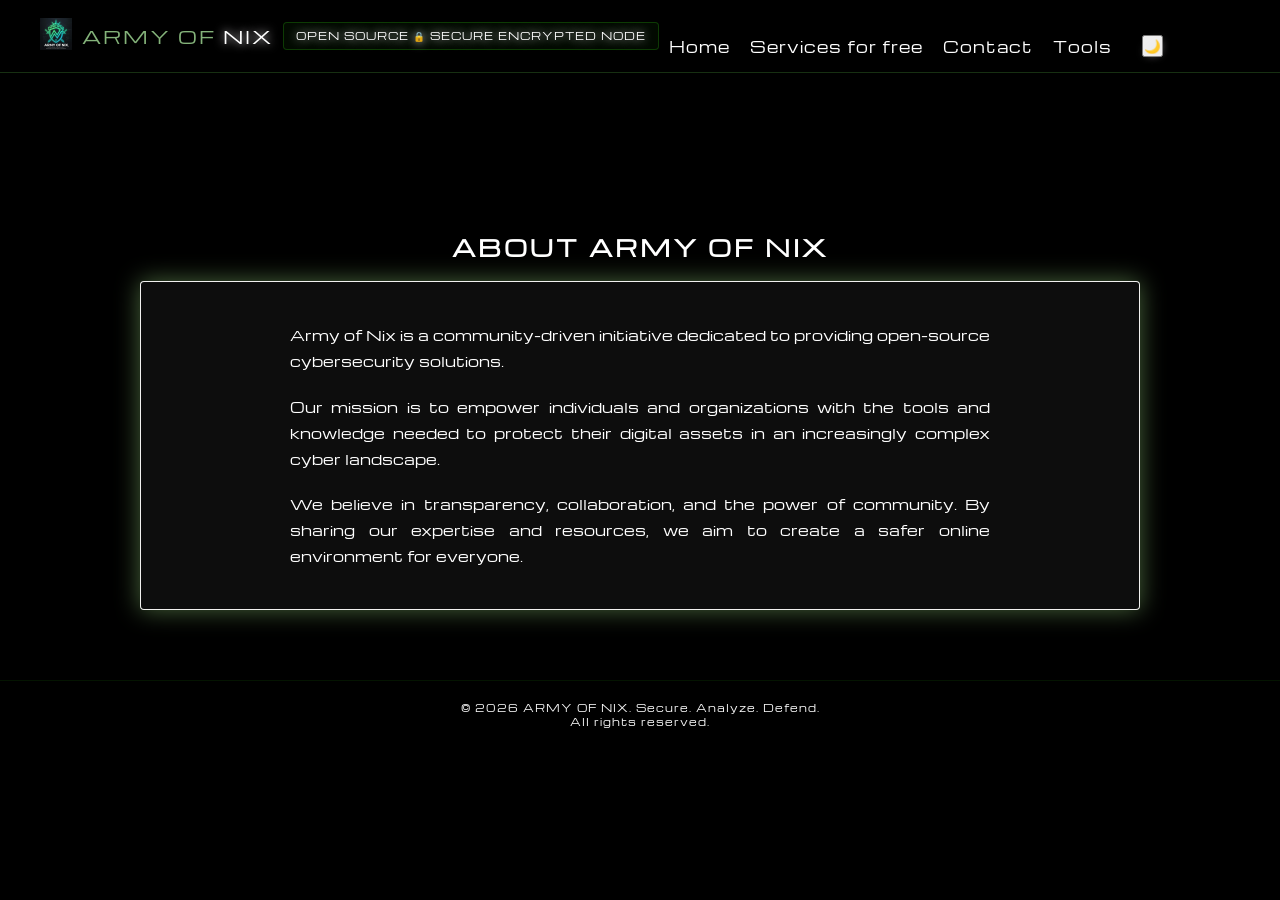
<file: about_us.html>
<!DOCTYPE html>
<html lang="en">
<head>
    <meta charset="UTF-8">
    <meta name="viewport" content="width=device-width, initial-scale=1.0">

    <title>Army of Nix | About Us</title>
        <link rel="icon" type="image/png" href="/img/nuevo-logo-de-aon.jpg">
        <link rel="stylesheet" href="/css/style.css">
    <link href="https://fonts.googleapis.com/css2?family=Michroma&family=Fira+Code:wght@400;500&display=swap" rel="stylesheet">
</head>
<body>
         

    <div class="content-wrapper">
        <header class="site-header">
            <div class="logo" style="display: flex; align-items: center; gap: 10px;">
            <a href="index.html">
            <img src="/img/nuevo-logo-de-aon.jpg" alt="Army of Nix Logo" style="height: 32px; width: auto;"></a>
            <div class="logo">ARMY OF <span>NIX</span>
            </div>
            <div class="header-right">
                <span class="security-badge">OPEN SOURCE 🔒 SECURE ENCRYPTED NODE</span>
            </div>
            <!-- Navigation Menu , Menu principal de navegacion a otras ventanas -->
            <div class="header-right">
        <nav class="menu">
            <ul>
                <a href="index.html">Home</a>
                <a href="services.html">Services for free</a>
                <a href="contact.html">Contact</a>
                <a href="tools.html">Tools</a>
                
            </ul>
              <!-- Botón de Tema Inicio -->
            <button id="theme-toggle" class="btn-theme-toggle" aria-label="Toggle Theme">
                <span id="theme-icon">🌙</span>
            </button>
            <!-- Botón de Tema Final -->
        </nav>
</div>
        </header>
    </div>

    <section class="about-us-section">
        <h1 class="about-us-title">About Army of Nix</h1>
        <div class="about-us-content">
        <p class="about-us-description">Army of Nix is a community-driven initiative dedicated to providing open-source cybersecurity solutions.</p>

        <p class="about-us-description">Our mission is to empower individuals and organizations with the tools and knowledge needed to protect their digital assets in an increasingly complex cyber landscape.</p>

        
    
        <p class="about-us-description">We believe in transparency, collaboration, and the power of community. By sharing our expertise and resources, we aim to create a safer online environment for everyone.</p>
    </div>
    </section>
<footer>
            <p>&copy; 2026 ARMY OF NIX. Secure. Analyze. Defend.</p>
            <p>All rights reserved.</p>
        </footer>
</body>
</html>
</file>
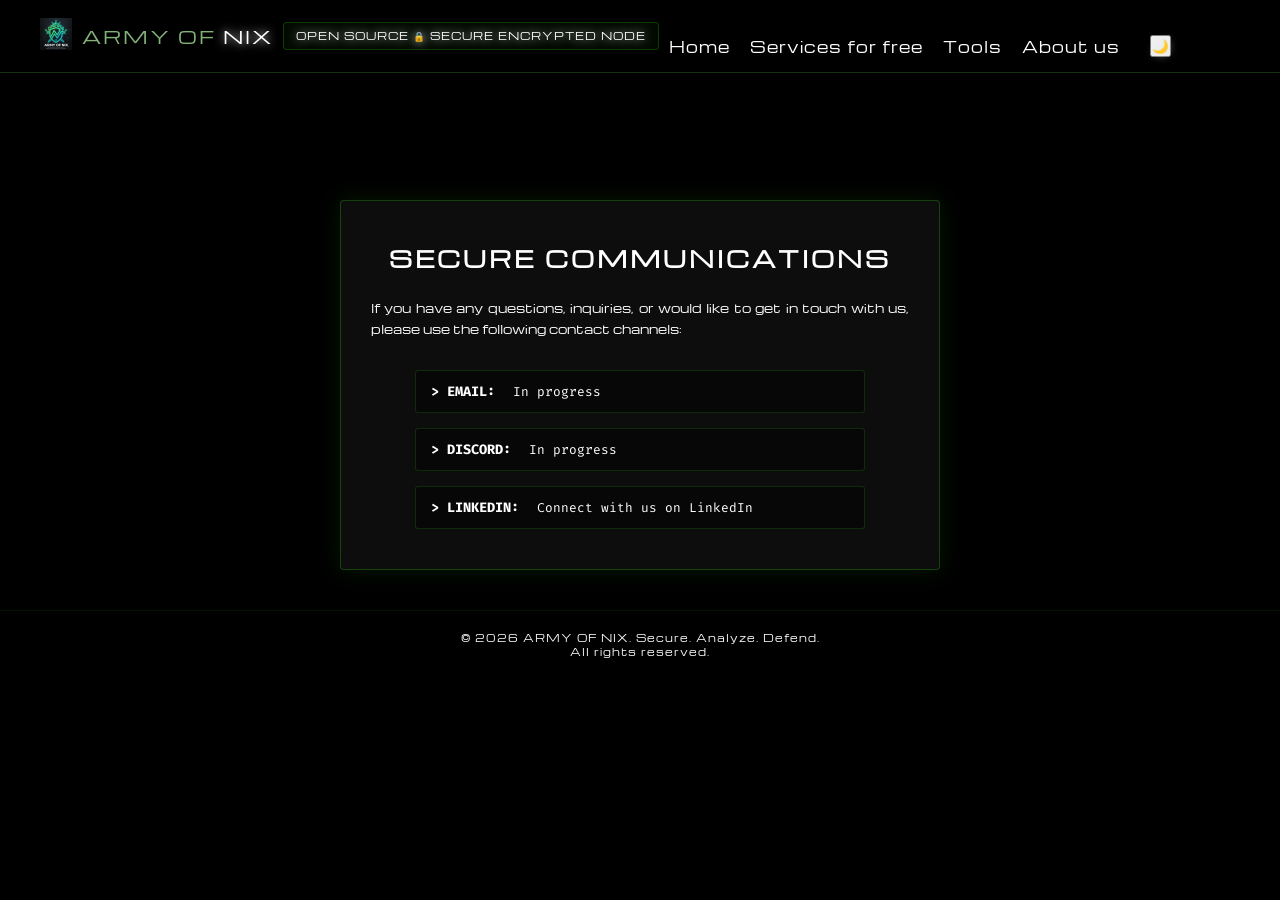
<file: contact.html>
<!DOCTYPE html>
<html lang="en">
<head>
    <meta charset="UTF-8">
    <meta name="viewport" content="width=device-width, initial-scale=1.0">
    <title>Army of Nix | Cyber Defense Terminal Comunity Open Source | Contact Us</title>
        <link rel="icon" type="image/png" href="/img/nuevo-logo-de-aon.jpg">
    <link rel="stylesheet" href="/css/style.css">
    <link href="https://fonts.googleapis.com/css2?family=Michroma&family=Fira+Code:wght@400;500&display=swap" rel="stylesheet"></head>
<body>

<div class="content-wrapper">
   <header class="site-header">
            <div class="logo" style="display: flex; align-items: center; gap: 10px;">
            <a href="index.html">
            <img src="/img/nuevo-logo-de-aon.jpg" alt="Army of Nix Logo" style="height: 32px; width: auto;"></a>
            <div class="logo">ARMY OF <span>NIX</span>
            </div>
            <div class="header-right">
                <span class="security-badge">OPEN SOURCE 🔒 SECURE ENCRYPTED NODE</span>
            </div>
            <!-- Navigation Menu , Menu principal de navegacion a otras ventanas -->
            <div class="header-right">
        <nav class="menu">
            <ul>
                <a href="index.html">Home</a>
                <a href="services.html">Services for free</a>
                <a href="tools.html">Tools</a>
                <a href="about_us.html">About us</a>
            </ul>
              <!-- Botón de Tema Inicio -->
            <button id="theme-toggle" class="btn-theme-toggle" aria-label="Toggle Theme">
                <span id="theme-icon">🌙</span>
            </button>
            <!-- Botón de Tema Final -->
        </nav>
</div>
        </header>

    </div class="contact-wrapper">

    <div class="contact-section HUD-frame">
    <h1 class="contact-title">SECURE COMMUNICATIONS</h1>
    <p class="contact-description">
        If you have any questions, inquiries, or would like to get in touch with us, please use the following contact channels:
    </p>
    <ul class="contact-info">
        <li>
            <span class="prompt-symbol">> EMAIL:</span> 
            <a href="mailto:contact@armyofnix.org">In progress</a>
        </li>
        <li>
            <span class="prompt-symbol">> DISCORD:</span> 
            <a href="#Discord" class="discord-link">In progress</a>
        </li>
        <li>
            <span class="prompt-symbol">> LINKEDIN:</span> 
            <a href="https://www.linkedin.com/company/army-of-nix" class="linkedin-link">Connect with us on LinkedIn</a>
        </li>
    </ul>
</div>

<footer>
    <p>&copy; 2026 ARMY OF NIX. Secure. Analyze. Defend.</p>
    <p>All rights reserved.</p>
</footer>
<script src="/js/matrix.js"></script>
</body>
</html>
</file>
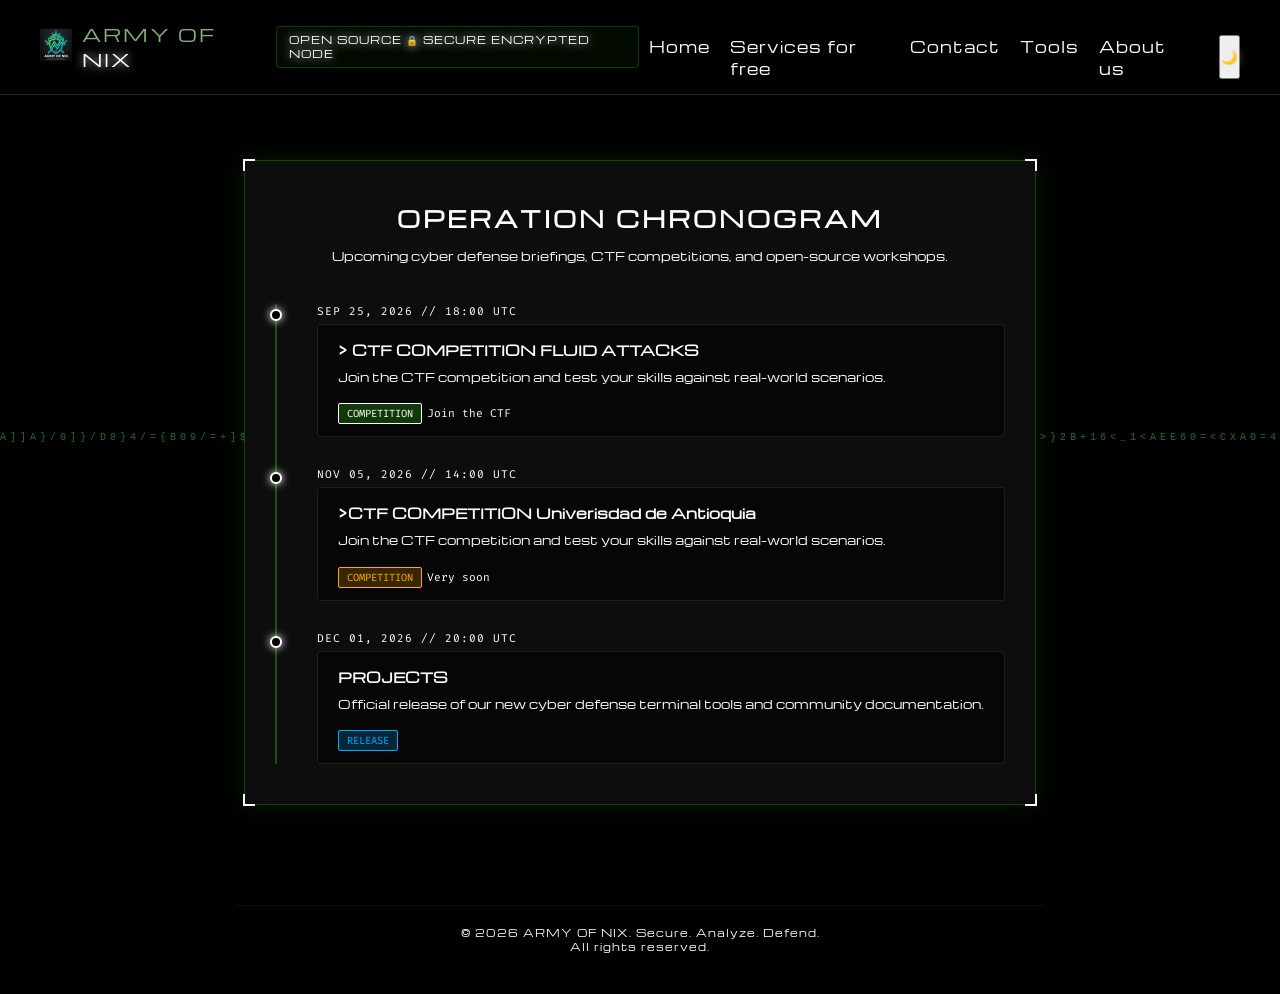
<file: events.html>
<!DOCTYPE html>
<html lang="en">
<head>
    <meta charset="UTF-8">
    <meta name="viewport" content="width=device-width, initial-scale=1.0">
    <link rel="icon" type="image/png" href="/nuevo-logo de aon.jpg">
    <title> Events | Army of Nix </title>
        <link rel="stylesheet" href="/css/style.css">
            <link rel="icon" type="image/png" href="/img/nuevo-logo-de-aon.jpg">
        <link href="https://fonts.googleapis.com/css2?family=Michroma&family=Fira+Code:wght@400;500&display=swap" rel="stylesheet">
        <canvas id="cyber-matrix-canvas"></canvas>
    
</head>
<body>
    
    <div class="content-wrapper">
        <header class="site-header">
            <div class="logo" style="display: flex; align-items: center; gap: 10px;">
            <a href="index.html">
            <img src="/img/nuevo-logo-de-aon.jpg" alt="Army of Nix Logo" style="height: 32px; width: auto;"></a>
            <div class="logo">ARMY OF <span>NIX</span>
            </div>
            <div class="header-right">
                <span class="security-badge">OPEN SOURCE 🔒 SECURE ENCRYPTED NODE</span>
            </div>
            <!-- Navigation Menu , Menu principal de navegacion a otras ventanas -->
            <div class="header-right">
        <nav class="menu">
            <ul>
                <a href="index.html">Home</a>
                <a href="services.html">Services for free</a>
                <a href="contact.html">Contact</a>
                <a href="tools.html">Tools</a>
                <a href="about_us.html">About us</a>
            </ul>
              <!-- Botón de Tema Inicio -->
            <button id="theme-toggle" class="btn-theme-toggle" aria-label="Toggle Theme">
                <span id="theme-icon">🌙</span>
            </button>
            <!-- Botón de Tema Final -->
        </nav>
</div>
        </header>

<section class="events-section HUD-frame">
    <!-- Esquinas HUD Estilo Táctico -->
    <div class="hud-corner top-left"></div>
    <div class="hud-corner top-right"></div>
    <div class="hud-corner bottom-left"></div>
    <div class="hud-corner bottom-right"></div>

    <h1 class="events-title">OPERATION CHRONOGRAM</h1>
    <p class="events-description">Upcoming cyber defense briefings, CTF competitions, and open-source workshops.</p>

    <!-- Cronograma / Timeline -->
    <div class="timeline">

        <!-- Evento 1 -->
        <div class="timeline-item">
            <div class="timeline-dot"></div>
            <div class="timeline-date">SEP 25, 2026 // 18:00 UTC</div>
            <div class="timeline-content">
                <h3>> CTF COMPETITION FLUID ATTACKS</h3>
                <p>Join the CTF competition and test your skills against real-world scenarios.</p>
                <span class="event-badge badge-live">COMPETITION</span>
                <a class="links" href="https://fluidattacks.com/ctf" target="_blank">Join the CTF</a>
            </div>
        </div>

        <!-- Evento 2 -->
        <div class="timeline-item">
            <div class="timeline-dot"></div>
            <div class="timeline-date">NOV 05, 2026 // 14:00 UTC</div>
            <div class="timeline-content">
                <h3>>CTF COMPETITION Univerisdad de Antioquia</h3>
                <p>Join the CTF competition and test your skills against real-world scenarios.</p>
                <span class="event-badge badge-upcoming">COMPETITION</span>
                <a class="links" href="#more info" target="_blank">Very soon</a>
            </div>
        </div>

        <!-- Evento 3 -->
        <div class="timeline-item">
            <div class="timeline-dot"></div>
            <div class="timeline-date">DEC 01, 2026 // 20:00 UTC</div>
            <div class="timeline-content">
                <h3>PROJECTS</h3>
                <p>Official release of our new cyber defense terminal tools and community documentation.</p>
                <span class="event-badge badge-release">RELEASE</span>
            </div>
        </div>

    </div>
</section>

 <footer>
            <p>&copy; 2026 ARMY OF NIX. Secure. Analyze. Defend.</p>
            <p>All rights reserved.</p>
        </footer>  
    </div>

        <script src="/js/scanner.js"></script>
        <script src="/js/matrix.js"></script>
</file>
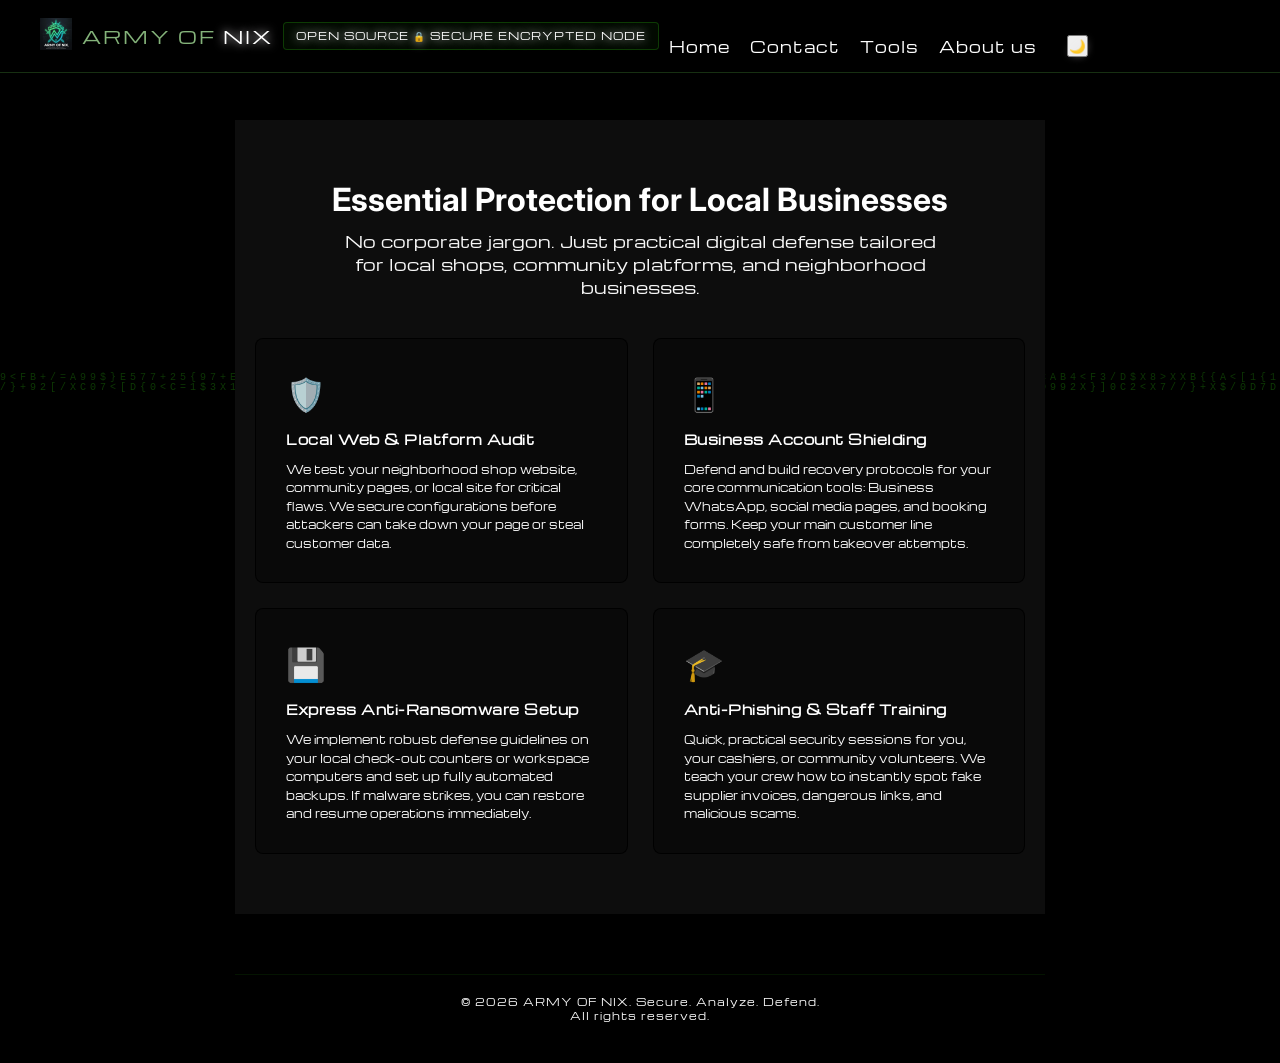
<file: services.html>
<!DOCTYPE html>
<html lang="en">
<head>
    <meta charset="UTF-8">
    <meta name="viewport" content="width=device-width, initial-scale=1.0">
    <title>Services | Army of Nix </title>
        <link rel="icon" type="image/png" href="/img/nuevo-logo-de-aon.jpg">
    <link rel="stylesheet" href="/css/style.css">
    <link href="https://fonts.googleapis.com/css2?family=Michroma&family=Fira+Code:wght@400;500&family=Inter:wght@400;600&display=swap" rel="stylesheet">
</head>
<body>
    
    <canvas id="cyber-matrix-canvas"></canvas>

    <div class="content-wrapper">
        <header class="site-header">
            <div class="logo" style="display: flex; align-items: center; gap: 10px;">
            <a href="index.html">
            <img src="/img/nuevo-logo-de-aon.jpg" alt="Army of Nix Logo" style="height: 32px; width: auto;"></a>
            <div class="logo">ARMY OF <span>NIX</span>
            </div>
            <div class="header-right">
                <span class="security-badge">OPEN SOURCE 🔒 SECURE ENCRYPTED NODE</span>
            </div>
            <!-- Navigation Menu , Menu principal de navegacion a otras ventanas -->
            <div class="header-right">
        <nav class="menu">
            <ul>
                <a href="index.html">Home</a>
                <a href="contact.html">Contact</a>
                <a href="tools.html">Tools</a>
                <a href="about_us.html">About us</a>
            </ul>
              <!-- Botón de Tema Inicio -->
            <button id="theme-toggle" class="btn-theme-toggle" aria-label="Toggle Theme">
                <span id="theme-icon">🌙</span>
            </button>
            <!-- Botón de Tema Final -->
        </nav>
</div>
        </header>


        <section class="services-section">
            <h2 class="section-title">Essential Protection for Local Businesses</h2>
            <p class="section-subtitle">No corporate jargon. Just practical digital defense tailored for local shops, community platforms, and neighborhood businesses.</p>

            <div class="services-grid">
                
                <div class="service-card">
                    <div class="card-icon">🛡️</div>
                    <h3 class="card-title">Local Web & Platform Audit</h3>
                    <p class="card-description">We test your neighborhood shop website, community pages, or local site for critical flaws. We secure configurations before attackers can take down your page or steal customer data.</p>
                </div>
                
                <div class="service-card">
                    <div class="card-icon">📱</div>
                    <h3 class="card-title">Business Account Shielding</h3>
                    <p class="card-description">Defend and build recovery protocols for your core communication tools: Business WhatsApp, social media pages, and booking forms. Keep your main customer line completely safe from takeover attempts.</p>
                </div>
                
                <div class="service-card">
                    <div class="card-icon">💾</div>
                    <h3 class="card-title">Express Anti-Ransomware Setup</h3>
                    <p class="card-description">We implement robust defense guidelines on your local check-out counters or workspace computers and set up fully automated backups. If malware strikes, you can restore and resume operations immediately.</p>
                </div>

                <div class="service-card">
                    <div class="card-icon">🎓</div>
                    <h3 class="card-title">Anti-Phishing & Staff Training</h3>
                    <p class="card-description">Quick, practical security sessions for you, your cashiers, or community volunteers. We teach your crew how to instantly spot fake supplier invoices, dangerous links, and malicious scams.</p>
                </div>

            </div>
        </section>
        <footer>
            <p>&copy; 2026 ARMY OF NIX. Secure. Analyze. Defend.</p>
            <p>All rights reserved.</p>
        </footer>
    </div>
    
<script src="/js/script.js"></script>
</body>
</html>
</file>
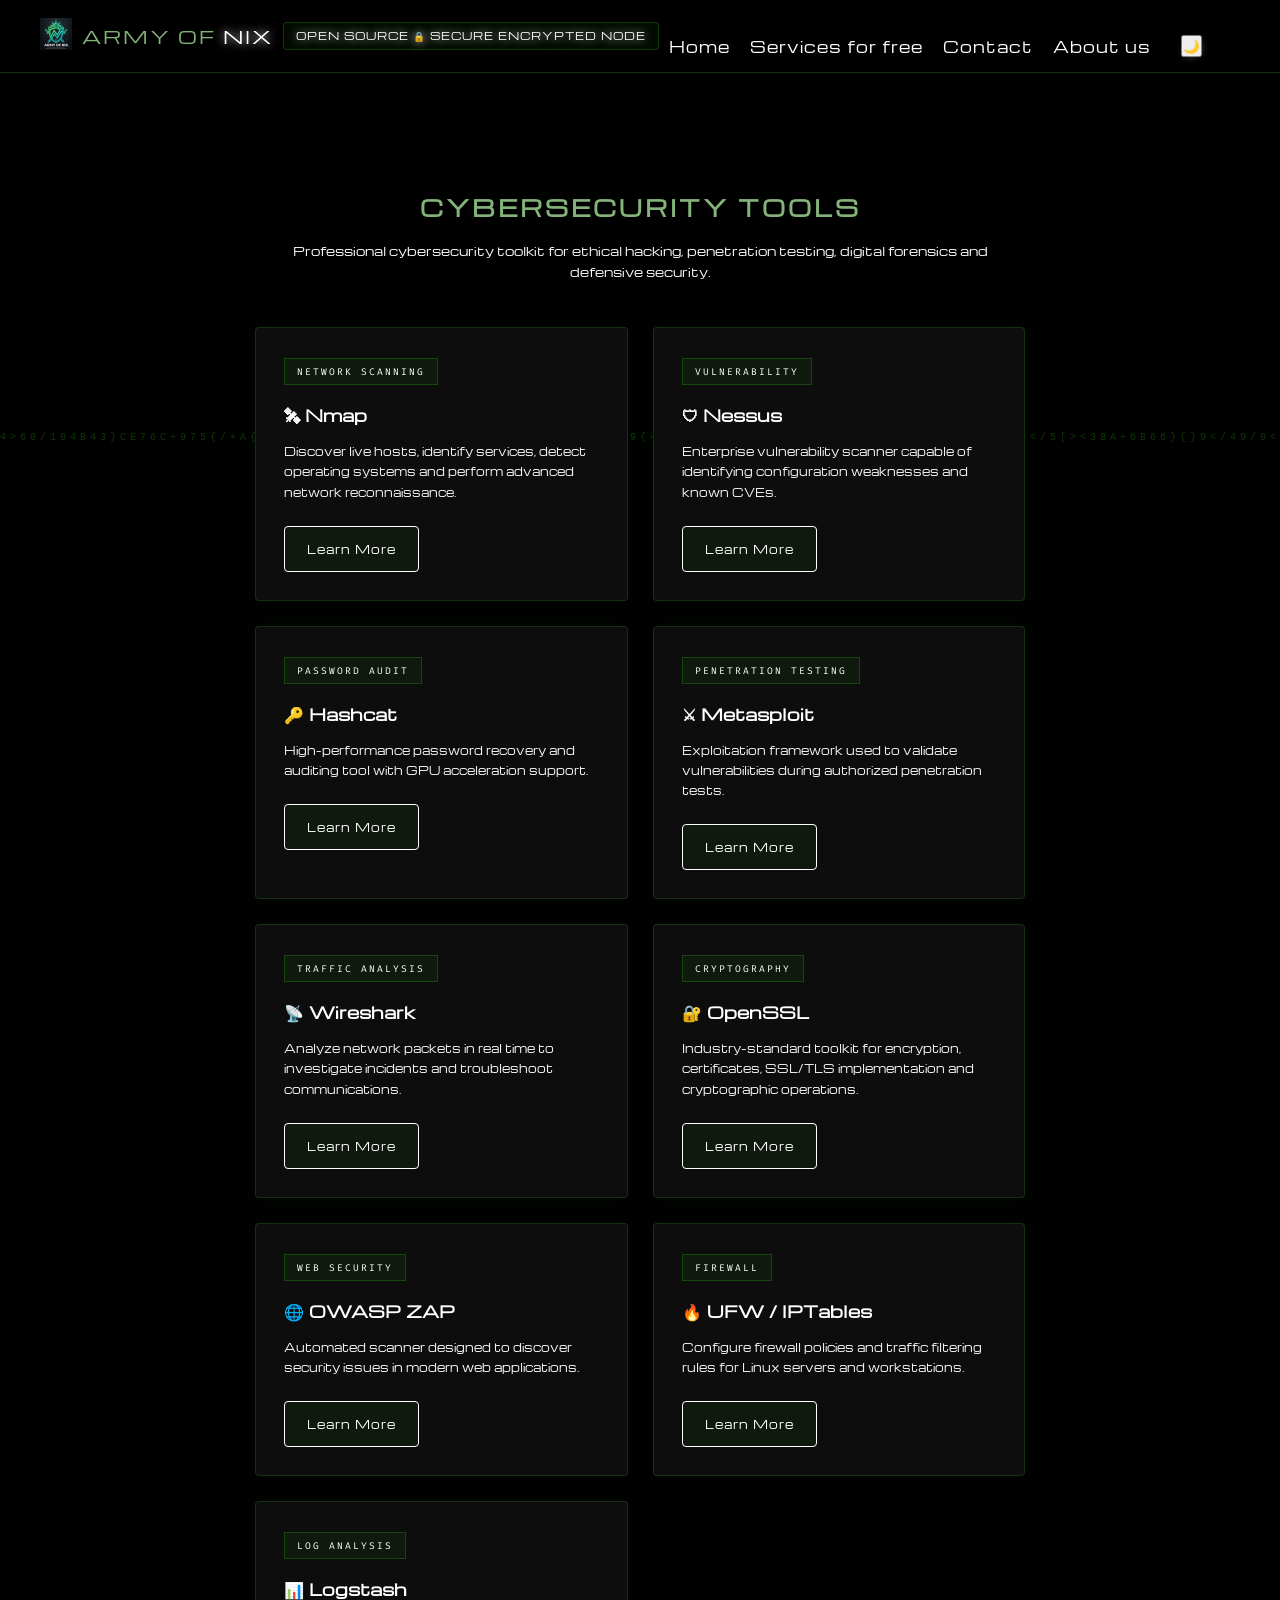
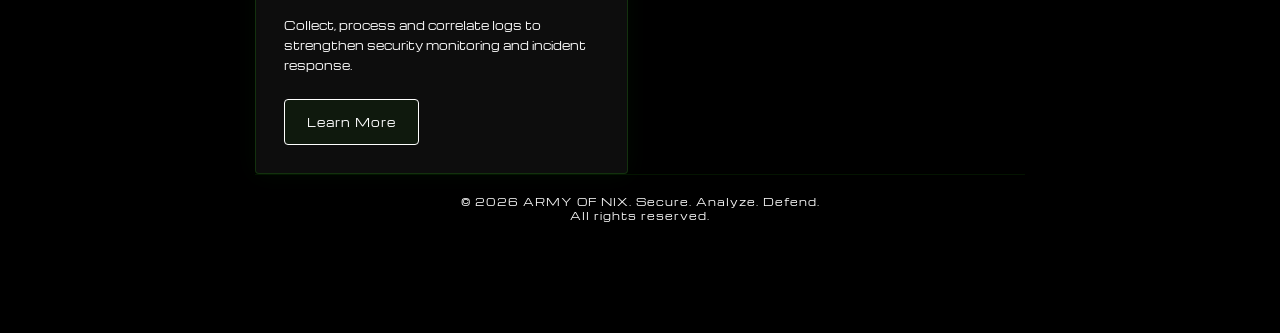
<file: tools.html>
<!DOCTYPE html>
<html lang="en">
<head>
    <meta charset="UTF-8">
    <meta name="viewport" content="width=device-width, initial-scale=1.0">
    <link rel="icon" type="image/png" href="/img/nuevo-logo-de-aon.jpg">
    <title>Army of Nix | Cybersecurity Tools</title>
    <link rel="stylesheet" href="/css/style.css">
    <link href="https://fonts.googleapis.com/css2?family=Michroma&family=Fira+Code:wght@400;500&display=swap" rel="stylesheet">
</head>
<body>
    <canvas id="cyber-matrix-canvas"></canvas>
    <div class="content-wrapper">
        <header class="site-header">
            <div class="logo" style="display: flex; align-items: center; gap: 10px;">
            <a href="index.html">
            <img src="/img/nuevo-logo-de-aon.jpg" alt="Army of Nix Logo" style="height: 32px; width: auto;"></a>
            <div class="logo">ARMY OF <span>NIX</span>
            </div>
            <div class="header-right">
                <span class="security-badge">OPEN SOURCE 🔒 SECURE ENCRYPTED NODE</span>
            </div>
            <!-- Navigation Menu , Menu principal de navegacion a otras ventanas -->
            <div class="header-right">
        <nav class="menu">
            <ul>
                <a href="index.html">Home</a>
                <a href="services.html">Services for free</a>
                <a href="contact.html">Contact</a>
                <a href="about_us.html">About us</a>
            </ul>
              <!-- Botón de Tema Inicio -->
            <button id="theme-toggle" class="btn-theme-toggle" aria-label="Toggle Theme">
                <span id="theme-icon">🌙</span>
            </button>
            <!-- Botón de Tema Final -->
        </nav>
</div>
        </header>





<section class="tools-section">

    <div class="tools-header">
        <h1>CYBERSECURITY TOOLS</h1>
        <p>
            Professional cybersecurity toolkit for ethical hacking,
            penetration testing, digital forensics and defensive security.
        </p>
    </div>

    <div class="tools-grid">

        <div class="tool-card HUD-frame">

            <span class="hud-corner top-left"></span>
            <span class="hud-corner top-right"></span>
            <span class="hud-corner bottom-left"></span>
            <span class="hud-corner bottom-right"></span>

            <div class="tool-content">

                <span class="tool-category">
                    NETWORK SCANNING
                </span>

                <h2>🛰 Nmap</h2>

                <p>
                    Discover live hosts, identify services, detect operating
                    systems and perform advanced network reconnaissance.
                </p>

                <button class="tool-btn">
                    Learn More
                </button>

            </div>

        </div>

        <div class="tool-card HUD-frame">

            <span class="hud-corner top-left"></span>
            <span class="hud-corner top-right"></span>
            <span class="hud-corner bottom-left"></span>
            <span class="hud-corner bottom-right"></span>

            <div class="tool-content">

                <span class="tool-category">
                    VULNERABILITY
                </span>

                <h2>🛡 Nessus</h2>

                <p>
                    Enterprise vulnerability scanner capable of identifying
                    configuration weaknesses and known CVEs.
                </p>

                <button class="tool-btn">
                    Learn More
                </button>

            </div>

        </div>

        <div class="tool-card HUD-frame">

            <span class="hud-corner top-left"></span>
            <span class="hud-corner top-right"></span>
            <span class="hud-corner bottom-left"></span>
            <span class="hud-corner bottom-right"></span>

            <div class="tool-content">

                <span class="tool-category">
                    PASSWORD AUDIT
                </span>

                <h2>🔑 Hashcat</h2>

                <p>
                    High-performance password recovery and auditing tool with
                    GPU acceleration support.
                </p>

                <button class="tool-btn">
                    Learn More
                </button>

            </div>

        </div>

        <div class="tool-card HUD-frame">

            <span class="hud-corner top-left"></span>
            <span class="hud-corner top-right"></span>
            <span class="hud-corner bottom-left"></span>
            <span class="hud-corner bottom-right"></span>

            <div class="tool-content">

                <span class="tool-category">
                    PENETRATION TESTING
                </span>

                <h2>⚔ Metasploit</h2>

                <p>
                    Exploitation framework used to validate vulnerabilities
                    during authorized penetration tests.
                </p>

                <button class="tool-btn">
                    Learn More
                </button>

            </div>

        </div>

        <div class="tool-card HUD-frame">

            <span class="hud-corner top-left"></span>
            <span class="hud-corner top-right"></span>
            <span class="hud-corner bottom-left"></span>
            <span class="hud-corner bottom-right"></span>

            <div class="tool-content">

                <span class="tool-category">
                    TRAFFIC ANALYSIS
                </span>

                <h2>📡 Wireshark</h2>

                <p>
                    Analyze network packets in real time to investigate
                    incidents and troubleshoot communications.
                </p>

                <button class="tool-btn">
                    Learn More
                </button>

            </div>

        </div>

        <div class="tool-card HUD-frame">

            <span class="hud-corner top-left"></span>
            <span class="hud-corner top-right"></span>
            <span class="hud-corner bottom-left"></span>
            <span class="hud-corner bottom-right"></span>

            <div class="tool-content">

                <span class="tool-category">
                    CRYPTOGRAPHY
                </span>

                <h2>🔐 OpenSSL</h2>

                <p>
                    Industry-standard toolkit for encryption, certificates,
                    SSL/TLS implementation and cryptographic operations.
                </p>

                <button class="tool-btn">
                    Learn More
                </button>

            </div>

        </div>

        <div class="tool-card HUD-frame">

            <span class="hud-corner top-left"></span>
            <span class="hud-corner top-right"></span>
            <span class="hud-corner bottom-left"></span>
            <span class="hud-corner bottom-right"></span>

            <div class="tool-content">

                <span class="tool-category">
                    WEB SECURITY
                </span>

                <h2>🌐 OWASP ZAP</h2>

                <p>
                    Automated scanner designed to discover security issues in
                    modern web applications.
                </p>

                <button class="tool-btn">
                    Learn More
                </button>

            </div>

        </div>

        <div class="tool-card HUD-frame">

            <span class="hud-corner top-left"></span>
            <span class="hud-corner top-right"></span>
            <span class="hud-corner bottom-left"></span>
            <span class="hud-corner bottom-right"></span>

            <div class="tool-content">

                <span class="tool-category">
                    FIREWALL
                </span>

                <h2>🔥 UFW / IPTables</h2>

                <p>
                    Configure firewall policies and traffic filtering rules for
                    Linux servers and workstations.
                </p>

                <button class="tool-btn">
                    Learn More
                </button>

            </div>

        </div>

        <div class="tool-card HUD-frame">

            <span class="hud-corner top-left"></span>
            <span class="hud-corner top-right"></span>
            <span class="hud-corner bottom-left"></span>
            <span class="hud-corner bottom-right"></span>

            <div class="tool-content">

                <span class="tool-category">
                    LOG ANALYSIS
                </span>

                <h2>📊 Logstash</h2>

                <p>
                    Collect, process and correlate logs to strengthen security
                    monitoring and incident response.
                </p>

                <button class="tool-btn">
                    Learn More
                </button>

            </div>

        </div>

    </div>
<footer>
            <p>&copy; 2026 ARMY OF NIX. Secure. Analyze. Defend.</p>
            <p>All rights reserved.</p>
        </footer>
</section>
<script src="/js/script.js"></script>
</body>
</html>
</file>
<file: css/style.css>
:root {
    --bg-color: #000000; 
    --card-bg: #0d0d0d;
    --text-main: #91c486e9;
    --text-muted: #fafffe;
    --accent-color: #ffffff; /* El verde neón exacto de tu logo */
    --accent-glow: #eae6ea;  /* Brillo secundario de matriz */
    --matrix-green: rgba(0, 0, 0, 0.12); 
    --accent-alert: #FF3B30; /* Alerta roja militar para riesgos */
    --border-color: rgba(104, 219, 83, 0.22);
}
.header-right {
    padding: rgba(0, 5, 3, 0.88);
    flex-direction: row;
    display :flex;
    flex-direction: row;
    justify-content: space-between;
    gap: 30px;
}
.menu  {
    display :flex;
    flex-direction: row;
    justify-content: space-between;
    gap: 30px;
    margin-top: 20px;
}
 
* {
    box-sizing: border-box;
    margin: 0;
    padding: 0;
}

body {
    padding-top: 80px; /* Ajusta este valor según la altura real de tu header */
    background-color: var(--bg-color);
    color: var(--text-main);
    font-family: 'Michroma', sans-serif;
    min-height: 100vh;
    overflow-y: auto;
    position: relative;
}

#cyber-matrix-canvas {
    position: fixed;
    top: 0;
    left: 0;
    width: 100%;
    height: 100%;
    z-index: 1;
    opacity: 12.1; /* Ajusta la opacidad para un efecto más sutil */
    pointer-events: none;
}

.content-wrapper {
    background-clip: rgb(0, 0, 0);
    position: relative;
    z-index: 2;
    width: 100%;
    max-width: 850px;
    margin: 0 auto;
    padding: 40px 20px;
    display: flex;
    flex-direction: column;
    gap: 60px;
}
/* Menu*/
.menu {
    display: flex;
    justify-content: center;
    gap: 30px;
    margin-top: 20px;
}
.menu a {
    color: var(--text-muted);
    text-decoration: none;
    font-size: 0.75rem;
    letter-spacing: 1px;
    transition: 0.3s;
}
.menu a :hover {
    color: var(--accent-color);
    font-weight: bold;
    text-shadow: 0 0 10px var(--accent-glow);
}
/* Header */
.site-header {
position: fixed;
    top: 0;
    left: 0;
    width: 100%;
    z-index: 1000;
    
    display: flex;
    justify-content: space-between;
    align-items: center;
    
    padding: 15px 40px;
    background: rgba(0, 0, 0, 0.92); /* Fondo oscuro con transparencia */
    backdrop-filter: blur(10px);     /* Efecto borroso cyberpunk */
    -webkit-backdrop-filter: blur(10px);
    
    border-bottom: 1px solid var(--border-color);

}

.logo {
    font-size: 1.1rem;
    letter-spacing: 2px;
}

.logo span {
    color: var(--accent-color);
    text-shadow: 0 0 10px var(--accent-glow);
}

.security-badge {
    font-size: 0.6rem;
    color: var(--accent-color);
    background: rgba(57, 255, 20, 0.04);
    padding: 6px 12px;
    border-radius: 4px;
    border: 1px solid rgba(57, 255, 20, 0.2);
    letter-spacing: 1px;
}

/* Marcos HUD Estilo Militar */
.HUD-frame {
    position: relative;
    border: 1px solid var(--border-color);
}

.hud-corner {
    position: absolute;
    width: 12px;
    height: 12px;
    border-color: var(--accent-color);
    border-style: solid;
    pointer-events: none;
}
.top-left { top: -2px; left: -2px; border-width: 2px 0 0 2px; }
.top-right { top: -2px; right: -2px; border-width: 2px 2px 0 0; }
.bottom-left { bottom: -2px; left: -2px; border-width: 0 0 2px 2px; }
.bottom-right { bottom: -2px; right: -2px; border-width: 0 2px 2px 0; }

/* Caja de Bienvenida / Terminal */
.interactive-box {
    background: var(--card-bg);
    backdrop-filter: blur(12px);
    -webkit-backdrop-filter: blur(12px);
    border-radius: 4px;
    padding: 45px;
    box-shadow: 0 0 35px rgba(57, 255, 20, 0.03);
}

h1 {
    font-size: 1.35rem;
    line-height: 1.6;
    margin-bottom: 15px;
    letter-spacing: 0.5px;
}

.subtitle {
    color: var(--text-muted);
    font-size: 0.75rem;
    line-height: 1.7;
    margin-bottom: 35px;
}

/* Inputs */
.input-wrapper {
    display: flex;
    align-items: center;
    background: rgb(0, 0, 0);
    border: 1px solid var(--border-color);
    border-radius: 4px;
    padding: 0 16px;
}

.prompt-symbol {
    font-family: 'Fira Code', monospace;
    color: var(--accent-color);
    font-size: 0.85rem;
    margin-right: 8px;
}

input[type="text"], input[type="email"] {
    width: 100%;
    padding: 16px 0;
    background: transparent;
    border: none;
    color: #fff;
    font-size: 0.75rem;
    font-family: 'Fira Code', monospace;
}

input:focus {
    outline: none;
}

.scanner-input-group, .secure-form {
    display: flex;
    flex-direction: column;
    gap: 15px;
}

button#btn-start-scan, .btn-submit {
    padding: 16px;
    background: rgba(57, 255, 20, 0.05);
    color: white;
    border: 1px solid var(--accent-color);
    border-radius: 4px;
    font-size: 0.75rem;
    cursor: pointer;
    font-family: inherit;
    letter-spacing: 1px;
    transition: 0.3s;
}

button#btn-start-scan:hover, .btn-submit:hover {
    background: var(--accent-color);
    color: #000;
    font-weight: bold;
    box-shadow: 0 0 15px var(--accent-glow);
}

.scroll-indicator {
    text-align: center;
    margin-top: 40px;
    font-size: 0.65rem;
    color: var(--text-muted);
    animation: bounce 2s infinite;
}

/* Seccion Servicios */
.services-section {
    padding: 10px 0;
}

.services-header {
    text-align: center;
    margin-bottom: 40px;
}

.services-header h2 {
    font-size: 0.85rem;
    letter-spacing: 2px;
    color: var(--text-main);
    border-bottom: 1px dashed var(--border-color);
    display: inline-block;
    padding-bottom: 8px;
    margin-bottom: 12px;
}

.services-subtitle {
    font-size: 0.7rem;
    color: var(--text-muted);
}

.services-grid {
    display: grid;
    grid-template-columns: repeat(2, 1fr);
    gap: 25px;
}

.service-card {
    background: var(--card-bg);
    border-radius: 4px;
    overflow: hidden;
    position: relative;
    min-height: 200px;
    border: 1px solid rgba(57, 255, 20, 0.1);
}

.code-decoration-bg {
    position: absolute;
    top: 0;
    left: 0;
    width: 100%;
    height: 100%;
    font-family: 'Fira Code', monospace;
    font-size: 0.6rem;
    color: rgba(57, 255, 20, 0.03); 
    padding: 15px;
    pointer-events: none;
    user-select: none;
    white-space: pre;
    z-index: 1;
    line-height: 1.5;
    transition: 0.4s ease;
}

.card-inner-content {
    position: relative;
    z-index: 2;
    padding: 30px;
    
}

.service-card:hover .code-decoration-bg {
    color: rgba(57, 255, 20, 0.12);
    transform: scale(1.02) translateX(3px);
}

.service-card:hover {
    border-color: var(--accent-color);
    box-shadow: 0 0 20px rgba(57, 255, 20, 0.12);
}

.service-icon {
    font-size: 1.3rem;
    margin-bottom: 15px;
}

.service-card h3 {
    font-size: 0.8rem;
    margin-bottom: 12px;
    color: #fff;
    letter-spacing: 0.5px;
}

.service-card p {
    font-size: 0.68rem;
    color: var(--text-muted);
    line-height: 1.7;
}

/* Consola Simuladora */
.terminal-console {
    background: rgba(2, 3, 3, 0.98);
    border: 1px solid rgba(57, 255, 20, 0.25);
    border-radius: 4px;
    padding: 20px;
    font-family: 'Fira Code', monospace;
    font-size: 0.72rem;
    min-height: 200px;
    display: flex;
    flex-direction: column;
    gap: 8px;
}

.code-stream-box {
    color: rgba(57, 255, 20, 0.35);
    font-size: 0.65rem;
    height: 60px;
    overflow: hidden;
    white-space: pre-wrap;
    border-top: 1px dashed rgba(57, 255, 20, 0.15);
    padding-top: 5px;
    margin-top: auto;
}

.text-green { color: var(--accent-color); }
.text-dim { color: var(--text-muted); }
.text-alert { color: var(--accent-alert); text-shadow: 0 0 5px rgba(255, 59, 48, 0.4); }

.spinner {
    width: 18px; height: 18px;
    border: 2px solid transparent;
    border-top-color: var(--accent-color);
    border-radius: 50%;
    animation: spin 0.8s linear infinite;
}

/* Alertas Estilo Táctico */
.alert-box {
    display: flex; gap: 15px;
    background: rgba(255, 59, 48, 0.03);
    border: 1px solid var(--accent-alert);
    padding: 18px; border-radius: 4px; margin-bottom: 25px;
}

.alert-box h4 { color: var(--accent-alert); font-size: 0.8rem; margin-bottom: 4px; }
.alert-box p { font-size: 0.7rem; color: var(--text-muted); line-height: 1.5; }
.form-instruction { font-size: 0.7rem; color: var(--text-muted); margin-bottom: 15px; }
.success-icon { font-size: 2rem; color: var(--accent-color); margin-bottom: 20px; }
.footer-note { font-size: 0.65rem; color: var(--text-muted); margin-top: 25px; }

footer {
    text-align: center;
    font-size: 0.6rem;
    color: var(--text-muted);
    letter-spacing: 1px;
    border-top: 1px solid rgba(57, 255, 20, 0.08);
    padding-top: 20px;
}

/* Animaciones */
@keyframes spin { to { transform: rotate(360deg); } }
@keyframes bounce { 0%, 20%, 50%, 80%, 100% { transform: translateY(0); } 40% { transform: translateY(-5px); } 60% { transform: translateY(-3px); } }

@media (max-width: 720px) {
    .services-grid { grid-template-columns: 1fr; }
    .interactive-box { padding: 25px; }
}

/* HTML de Servicios */

:root {
    --accent-neon: #1f8a70; /* Tu verde neón extraído del logo */
    --bg-dark: #0d0d0d;     /* Fondo negro profundo minimalista */
    --text-muted: #f7f7f7;
}

.services-section {
    padding: 60px 20px;
    background-color: var(--bg-dark);
    text-align: center;
}

.section-title {
    font-family: 'Inter', sans-serif;
    color: #ffffff;
    font-size: 2rem;
    margin-bottom: 10px;
}

.section-subtitle {
    color: var(--text-muted);
    max-width: 600px;
    margin: 0 auto 40px auto;
    font-size: 1rem;
}

.services-grid {
    display: grid;
    grid-template-columns: repeat(auto-fit, minmax(280px, 1fr));
    gap: 25px;
    max-width: 1100px;
    margin: 0 auto;
}

.service-card {
    background: rgba(3, 3, 3, 0.37);
    border: 1px solid rgba(0, 0, 0, 0.938);
    border-radius: 8px;
    padding: 30px;
    text-align: left;
    transition: transform 0.3s ease, border-color 0.3s ease;
}

.service-card:hover {
    transform: translateY(-5px);
    border-color: var(--accent-neon);
}

.card-icon {
    font-size: 2rem;
    margin-bottom: 15px;
}

.card-title {
    color: #ffffff;
    font-size: 1.25rem;
    margin-bottom: 10px;
}

.card-description {
    color: var(--text-muted);
    font-size: 0.95rem;
    line-height: 1.5;
}
/* Menu */

/* Convierte la lista en una barra horizontal */
.menu ul {
    display: flex;
    list-style: none;     /* Quita los puntitos de la lista */
    padding: 0;
    margin: 0;
    gap: 20px;            /* Separa los enlaces entre sí */
    justify-content: center; /* Centra el menú (puedes cambiarlo a flex-end si lo quieres a la derecha) */
}

/* Estilo para los enlaces del menú */
.menu a {
    text-family: 'Fira Code', monospace; /* Usando tu tipografía tech */
    text-decoration: none;
    color: #ffffff;
    font-size: 0.95rem;
    transition: color 0.3s ease;
}

/* Efecto Hover con tu verde neón */
.menu a:hover {
    color: var(--accent-neon);
}

/* ===================================================
                    TOOLS SECTION
=================================================== */

.tools-section{
    padding:70px 20px;
}

.tools-header{
    text-align:center;
    margin-bottom:45px;
}

.tools-header h1{
    font-size:1.4rem;
    letter-spacing:3px;
    margin-bottom:15px;
}

.tools-header p{
    color:var(--text-muted);
    max-width:700px;
    margin:auto;
    line-height:1.8;
    font-size:.72rem;
}

.tools-grid{
    display:grid;
    grid-template-columns:repeat(auto-fit,minmax(320px,1fr));
    gap:25px;
}

.tool-card{
    position:relative;
    overflow:hidden;
    background:var(--card-bg);
    border:1px solid rgba(57,255,20,.15);
    border-radius:4px;
    backdrop-filter:blur(12px);
    transition:.35s;
    box-shadow:0 0 25px rgba(57,255,20,.04);
}

.tool-card:hover{
    transform:translateY(-6px);
    border-color:var(--accent-color);
    box-shadow:0 0 25px rgba(57,255,20,.15);
}

.tool-card::before{
    content:"";
    position:absolute;
    inset:0;
    background:linear-gradient(
        135deg,
        rgba(57,255,20,.05),
        transparent 50%
    );
    opacity:0;
    transition:.35s;
}

.tool-card:hover::before{
    opacity:1;
}

.tool-content{
    position:relative;
    z-index:2;
    padding:28px;
}

.tool-category{

    display:inline-block;

    padding:6px 12px;

    margin-bottom:18px;

    border:1px solid rgba(57,255,20,.20);

    background:rgba(57,255,20,.05);

    color:var(--accent-color);

    font-family:'Fira Code', monospace;

    font-size:.60rem;

    letter-spacing:2px;

}

.tool-card h2{

    color:#fff;

    font-size:1rem;

    margin-bottom:15px;

}

.tool-card p{

    color:var(--text-muted);

    line-height:1.8;

    font-size:.70rem;

    margin-bottom:24px;

}

.tool-btn{

    display:inline-block;

    padding:14px 22px;

    border:1px solid var(--accent-color);

    background:rgba(57,255,20,.05);

    color:white;

    border-radius:4px;

    cursor:pointer;

    font-family:inherit;

    font-size:.70rem;

    letter-spacing:1px;

    transition:.3s;

}

.tool-btn:hover{

    background:var(--accent-color);

    color:#000;

    font-weight:bold;

    box-shadow:0 0 15px var(--accent-glow);

}

.tool-card .hud-corner{
    opacity:.45;
}

.tool-card:hover .hud-corner{
    opacity:1;
}

@media(max-width:720px){

    .tools-grid{
        grid-template-columns:1fr;
    }

}

/* ===================================================
                    TOOLS SECTION END
=================================================== */


/* ===================================================
                    CONTACT SECTION
=================================================== */

div.contact-section {
    max-width: 600px;
    margin: 40px auto;
    padding: 40px 30px;
    background: var(--card-bg);
    border-radius: 4px;
    border: 1px solid rgba(57, 255, 20, 0.22); /* Cambio de borde a verde neón táctico */
    backdrop-filter: blur(12px);
    box-shadow: 0 0 25px rgba(57, 255, 20, 0.1);
    text-align: center;
}

/* Título de la sección */
h1.contact-title {   
    text-align: center;
    font-size: 1.4rem;
    letter-spacing: 3px;
    margin-bottom: 20px;
    color: var(--accent-color);
}

/* Descripicón / Parrafo Justificado */
p.contact-description {
    font-size: 0.75rem;
    color: var(--text-muted);
    line-height: 1.8;
    margin-bottom: 30px;
    text-align: justify;
    text-justify: inter-word;
}

/* Lista de Información de Contacto */
ul.contact-info {
    list-style: none;
    padding: 0;
    margin: 0 auto;
    max-width: 450px;
    text-align: left; /* Alineado a la izquierda para simular terminal */
    display: flex;
    flex-direction: column;
    gap: 15px;
}

ul.contact-info li {
    font-family: 'Fira Code', monospace;
    font-size: 0.8rem;
    color: #fff;
    background: rgba(0, 0, 0, 0.4);
    padding: 12px 15px;
    border: 1px solid rgba(57, 255, 20, 0.15);
    border-radius: 3px;
    display: flex;
    align-items: center;
    gap: 10px;
}

/* Símbolo de comando tipo consola ( > ) */
.prompt-symbol {
    color: var(--accent-color);
    font-weight: bold;
}

/* Enlaces tácticos */
ul.contact-info a {
    color: var(--accent-color);
    text-decoration: none;
    transition: all 0.3s ease;
}

ul.contact-info a:hover {
    color: #fff;
    text-shadow: 0 0 8px var(--accent-color);
    text-decoration: underline;
}
/* ===================================================
                    CONTACT SECTION END
=================================================== */

/* ===================================================
                    ABOUT.US SECTION
=================================================== */

div.about-us-content{
    max-width:1000px;
    margin:0 auto;
    padding:40px 20px;
    background:var(--card-bg);
    border-radius:4px;
    border:1px solid rgba(250, 249, 248, 0.959);
    backdrop-filter:blur(12px);
    box-shadow:0 0 25px rgba(157, 219, 128, 0.466);
}
section.about-us-section{
    padding:70px 20px;
}
h1.about-us-title{
    text-transform:uppercase;
    color:white;
    text-align:center;
    font-size:1.4rem;
    letter-spacing:3px;
    margin-bottom:15px;
}
p.about-us-description {
    color:#ffffff;
    max-width: 700px;
    margin: 0 auto 20px auto; /* 20px de espacio en la parte inferior de cada párrafo */
    line-height: 1.8;
    font-size: .9rem;
    text-align: justify;
}

/* Opcional: Quita el margen al último párrafo para no empujar de más el contenedor */
p.about-us-description:last-child {
    margin-bottom: 0;
}

/* --- SECCIÓN DE EVENTOS Y CRONOGRAMA --- */
.events-section {
    max-width: 800px;
    margin: 40px auto;
    padding: 40px 30px;
    background: var(--card-bg);
    border: 1px solid rgba(57, 255, 20, 0.22);
    backdrop-filter: blur(12px);
    box-shadow: 0 0 25px rgba(57, 255, 20, 0.1);
}

.events-title {
    text-align: center;
    font-size: 1.4rem;
    letter-spacing: 3px;
    margin-bottom: 10px;
    color: var(--accent-color);
}

.events-description {
    font-size: 0.75rem;
    color: var(--text-muted);
    text-align: center;
    margin-bottom: 40px;
}

/* Estructura de la Línea de Tiempo */
.timeline {
    position: relative;
    padding-left: 20px;
    border-left: 2px solid rgba(57, 255, 20, 0.3); /* Línea vertical de guía */
    display: flex;
    flex-direction: column;
    gap: 30px;
}

.timeline-item {
    position: relative;
    padding-left: 20px;
}

/* Punto neón que se conecta a la línea */
.timeline-dot {
    position: absolute;
    left: -27px;
    top: 5px;
    width: 12px;
    height: 12px;
    background-color: #000;
    border: 2px solid var(--accent-color);
    border-radius: 50%;
    box-shadow: 0 0 8px var(--accent-color);
}

.timeline-date {
    font-family: 'Fira Code', monospace;
    font-size: 0.7rem;
    color: var(--accent-color);
    margin-bottom: 5px;
    letter-spacing: 1px;
}

.timeline-content {
    background: rgba(0, 0, 0, 0.5);
    padding: 15px 20px;
    border: 1px solid rgba(57, 255, 20, 0.15);
    border-radius: 4px;
}

.timeline-content h3 {
    font-size: 0.85rem;
    color: #fff;
    margin-bottom: 8px;
    font-family: 'Michroma', sans-serif;
}

.timeline-content p {
    font-size: 0.72rem;
    color: var(--text-muted);
    line-height: 1.6;
    margin-bottom: 12px;
}

/* Badges / Etiquetas de estado */
.event-badge {
    font-family: 'Fira Code', monospace;
    font-size: 0.65rem;
    padding: 3px 8px;
    border-radius: 2px;
    text-transform: uppercase;
}

.badge-live {
    background: rgba(57, 255, 20, 0.2);
    color: var(--accent-color);
    border: 1px solid var(--accent-color);
}

.badge-upcoming {
    background: rgba(255, 170, 0, 0.2);
    color: #ffaa00;
    border: 1px solid #ffaa00;
}

.badge-release {
    background: rgba(0, 170, 255, 0.2);
    color: #00aaff;
    border: 1px solid #00aaff;
}
.links {
    font-family: 'Fira Code', monospace;
    font-size: 0.7rem;
    color: var(--accent-color);
    text-decoration: none;
    transition: all 0.3s ease;
}
</file>
